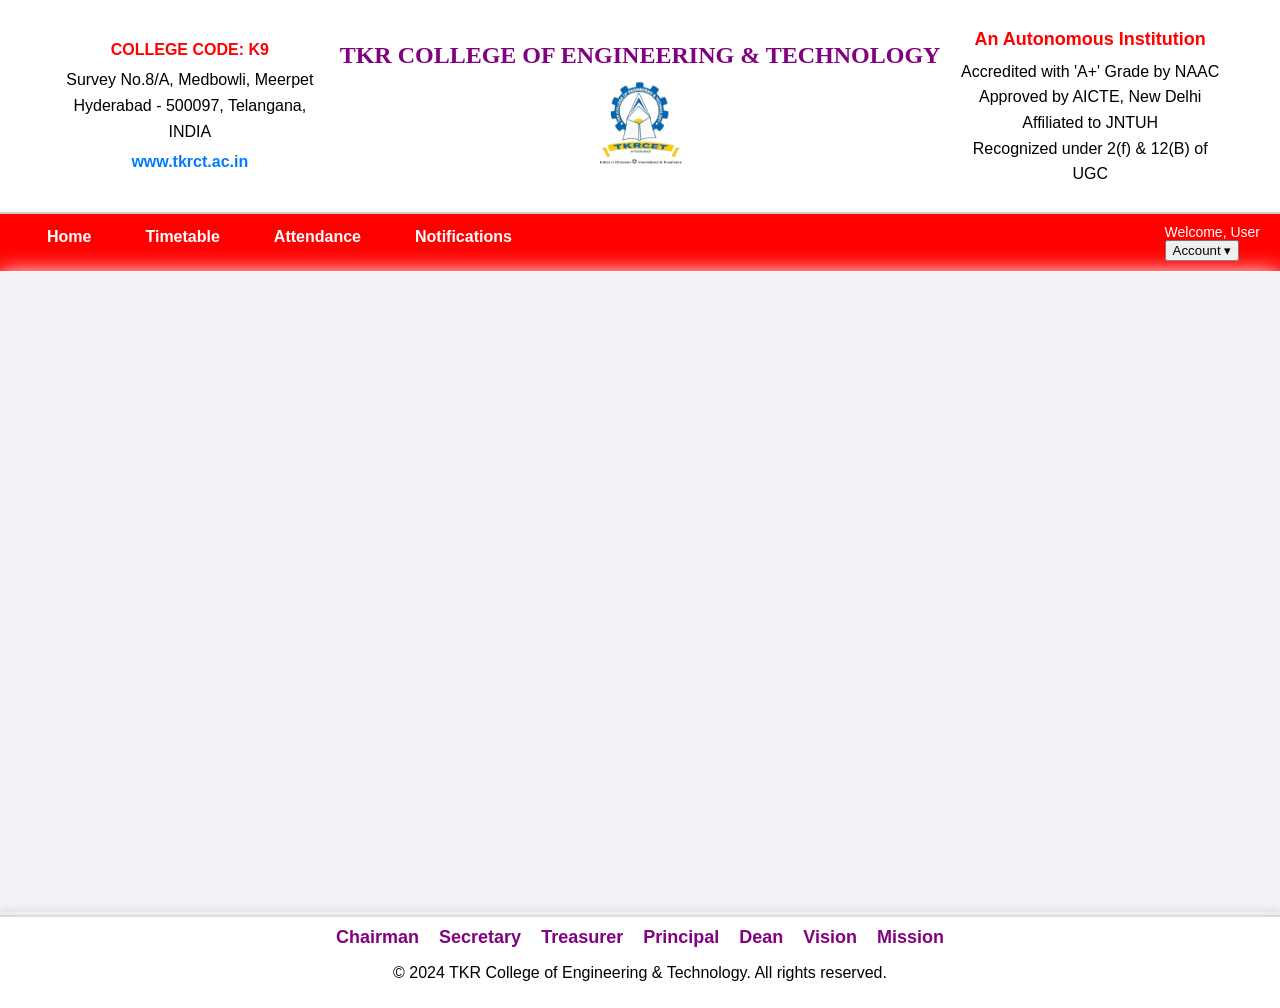
<file: index.html>
<!DOCTYPE html>
<html lang="en">
<head>
    <meta charset="UTF-8">
    <meta name="viewport" content="width=device-width, initial-scale=1.0"> 
    <title>TKR College Header</title>
    <link rel="stylesheet" href="style.css">
</head>
<body>
    <div class="maindiv">
    <!-- Header Section -->
    <div class="header">
        <div class="college-info-left">
            <p style="color: red; font-weight: bold;">COLLEGE CODE: K9</p>
            <p>Survey No.8/A, Medbowli, Meerpet<br>
            Hyderabad - 500097, Telangana, INDIA</p>
            <p><a href="http://www.tkrct.ac.in">www.tkrct.ac.in</a></p>
        </div>
        
        <div class="center-content">
            <h1 style="font-family: 'Times New Roman', Times, serif;">TKR COLLEGE OF ENGINEERING & TECHNOLOGY</h1>
            <img src="images/logo.png" alt="TKRCET Logo" class="logo"> <!-- Replace "images/logo.png" with the actual path to the logo -->
        </div>

        <div class="college-info-right">
            <p class="red-text">An Autonomous Institution</p>
            <p>Accredited with 'A+' Grade by NAAC<br>
            Approved by AICTE, New Delhi<br>
            Affiliated to JNTUH<br>
            Recognized under 2(f) & 12(B) of UGC</p>
        </div>
    </div>

    <nav>
        <div class="left-section">
            <ul class="nav-links">
                <li><a href="../one.html">Home</a></li>
                <li><a href="./timetable/timetable.html">Timetable</a></li>
                <li>
                    <div class="dropdown">
                        <a href="#" onclick="toggleAttendanceDropdown()">Attendance</a>
                        <div class="drop-container">
                            <div class="dropdown-content outer-attendance">
                                <select id="classDropdown" style="display:none;" onchange="showDepartmentDropdown()">
                                    <option value="">Class</option>
                                    <option value="class1">Year-1</option>
                                    <option value="class2">Year-2</option>
                                </select>
                                <select id="departmentSelect" onchange="location=this.value;" style="display:none;">
                                    <option value="">Department</option>
                                    <option value="./Attendance/attendance.html">CSE-A/P&S</option>
                                    <option value="ece">ECE-B/P&S</option>
                                    <option value="eee">EEE-A/P&S</option>
                                </select>
                                <select id="registerSelect" style="display:none;">
                                    <option value="">Register</option>
                                </select>
                                <select id="activityDiarySelect" onchange="location=this.value;" style="display:none;">
                                    <option value="">Activity Diary</option>
                                    <option value="./Attendance/activity.html">Activity Diary</option>
                                </select>
                            </div>
                        </div>
                    </div> 
                </li>
                <li><a href="#notifications">Notifications</a></li>
            </ul>
        </div>
        <div class="user-profile">
            <span>Welcome, User</span>
            <div class="dropdown">
                <button class="dropbtn">Account ▾</button>
                <div class="dropdown-content">
                    <a href="#settings">Settings</a>
                    <a href="./login/login.html">Logout</a>
                </div>
            </div>
        </div>
    </nav>
     
    <video src="../images/tkr.mp4" autoplay loop muted class="video" style="box-shadow: 0px 0px 20px rgb(255, 255, 255);"></video>

    <footer>
        <ul class="footer-links">
            <li><a href="#chairman">Chairman</a></li>
            <li><a href="#secretary">Secretary</a></li>
            <li><a href="#treasurer">Treasurer</a></li>
            <li><a href="#principal">Principal</a></li>
            <li><a href="#dean">Dean</a></li>
            <li><a href="#vision">Vision</a></li>
            <li><a href="#mission">Mission</a></li>
        </ul>
        <p>&copy; 2024 TKR College of Engineering & Technology. All rights reserved.</p>
    </footer>
</div>

<script>
    function toggleAttendanceDropdown() {
        document.getElementById("classDropdown").style.display = "block";
        document.getElementById("registerSelect").style.display = "block";
        document.getElementById("activityDiarySelect").style.display = "block";
    }

    function showDepartmentDropdown() {
        document.getElementById("registerSelect").style.display = "none";
        document.getElementById("activityDiarySelect").style.display = "none";
        document.getElementById("departmentSelect").style.display = "block";
    }
</script>

</body>
</html>
</file>
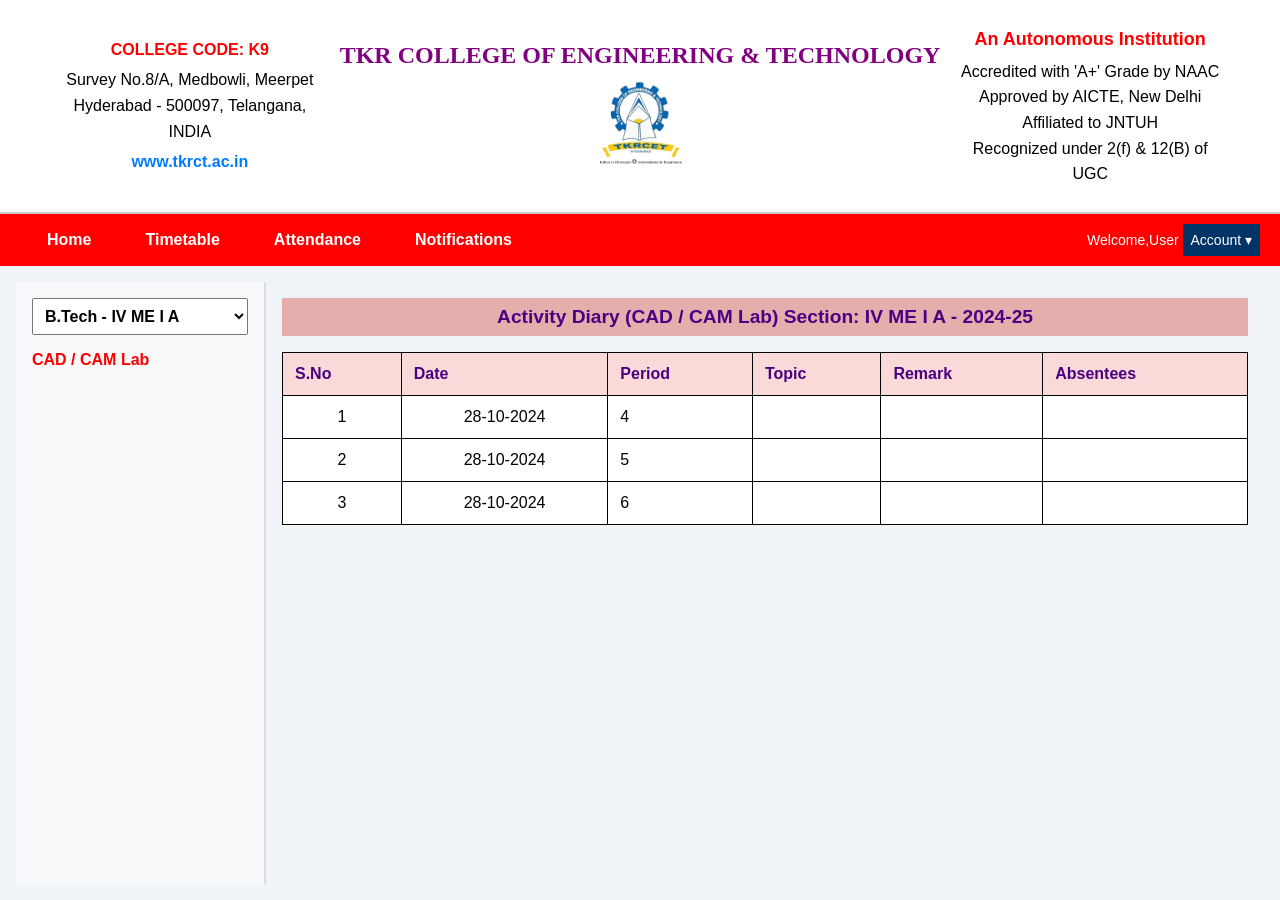
<file: Attendance/activity.html>
<!DOCTYPE html>
<html lang="en">
<head>
    <meta charset="UTF-8">
    <meta name="viewport" content="width=device-width, initial-scale=1.0">
    <title>Activity Diary</title>
    <link rel="stylesheet" href="activity.css">
</head>
<body>

<div class="header">
  <div class="college-info-left">
      <p style="color: red ; font-weight: bold;">COLLEGE CODE: K9</p>
      <p>Survey No.8/A, Medbowli, Meerpet<br>
      Hyderabad - 500097, Telangana, INDIA</p>
      <p><a href="http://www.tkrct.ac.in">www.tkrct.ac.in</a></p>
  </div>
  
  <div class="center-content">
      <h1 style="font-family: 'Times New Roman', Times, serif;">TKR COLLEGE OF ENGINEERING & TECHNOLOGY</h1>
      <img src="../../images/logo.png" alt="TKRCET Logo" class="logo"> <!-- Replace "images/logo.png" with the actual path to the logo -->
  </div>

  <div class="college-info-right">
      <p class="red-text">An Autonomous Institution</p>
      <p>Accredited with 'A+' Grade by NAAC<br>
      Approved by AICTE, New Delhi<br>
      Affiliated to JNTUH<br>
      Recognized under 2(f) & 12(B) of UGC</p>
  </div>
</div>

<nav>
  <div class="left-section">
      <ul class="nav-links">
          <li><a href="../one.html">Home</a></li>
          <li><a href="../timetable/timetable.html">Timetable</a></li>
          <li><a href="../Attendance/attendance.html">Attendance</a></li>
          <li><a href="#notifications">Notifications</a></li>
      </ul>
  </div>
      <div class="user-profile">
          <span>Welcome,User</span>
          <div class="dropdown">
              <button class="dropbtn">Account ▾</button>
              <div class="dropdown-content">
                  <a href="#settings">Settings</a>
                  <a href="../login/login.html">Logout</a>
              </div>
          </div>
      </div>
  </nav>

<div class="container">
    <!-- Sidebar -->
    <div class="sidebar">
        <select>
            <option>B.Tech - IV ME I A</option>
        </select>
        <a href="#">CAD / CAM Lab</a>
    </div>

    <!-- Main Content -->
    <div class="main-content">
        <h2>Activity Diary (CAD / CAM Lab) Section: IV ME I A - 2024-25</h2>
        <table>
            <thead>
                <tr>
                    <th>S.No</th>
                    <th>Date</th>
                    <th>Period</th>
                    <th>Topic</th>
                    <th>Remark</th>
                    <th>Absentees</th>
                </tr>
            </thead>
            <tbody>
                <!-- Example rows, you can add more based on your data -->
                <tr>
                    <td>1</td>
                    <td>28-10-2024</td>
                    <td>4</td>
                    <td></td>
                    <td></td>
                    <td></td>
                </tr>
                <tr>
                    <td>2</td>
                    <td>28-10-2024</td>
                    <td>5</td>
                    <td></td>
                    <td></td>
                    <td></td>
                </tr>
                <tr>
                    <td>3</td>
                    <td>28-10-2024</td>
                    <td>6</td>
                    <td></td>
                    <td></td>
                    <td></td>
                </tr>
                <!-- Add more rows here -->
            </tbody>
        </table>
    </div>
</div>

</body>
</html>
</file>
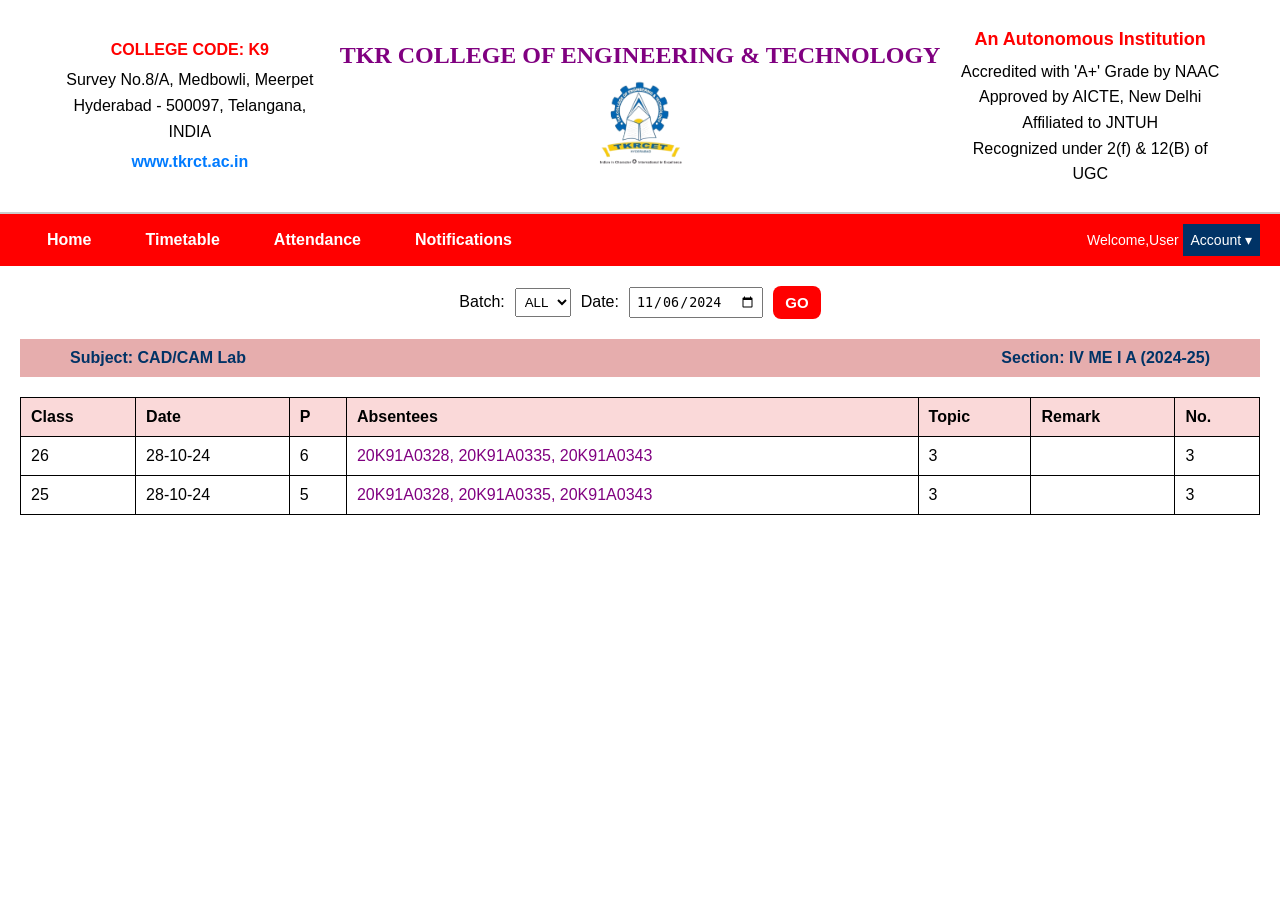
<file: Attendance/attendance.html>
<!DOCTYPE html>
<html lang="en">
<head>
<meta charset="UTF-8">
<meta name="viewport" content="width=device-width, initial-scale=1.0">
<title>Attendance</title>
<link rel="stylesheet" href="attendance.css">
</head>
<body>

<!-- <div class="navbar">
    <div class="menu">
        <a href="#">Home</a>
        <a href="#">TimeTable</a>
        <div class="dropdown">
            <a href="#">Attendance</a>
            <div class="dropdown-content">
                <a href="#">Class</a>
                <a href="#">Register</a>
                <a href="#">Activity Dairy</a>
            </div>
        </div>
    </div> -->
    <div class="header">
        <div class="college-info-left">
            <p style="color: red ; font-weight: bold;">COLLEGE CODE: K9</p>
            <p>Survey No.8/A, Medbowli, Meerpet<br>
            Hyderabad - 500097, Telangana, INDIA</p>
            <p><a href="http://www.tkrct.ac.in">www.tkrct.ac.in</a></p>
        </div>
        
        <div class="center-content">
            <h1 style="font-family: 'Times New Roman', Times, serif;">TKR COLLEGE OF ENGINEERING & TECHNOLOGY</h1>
            <img src="../images/logo.png" alt="TKRCET Logo" class="logo"> <!-- Replace "images/logo.png" with the actual path to the logo -->
        </div>
    
        <div class="college-info-right">
            <p class="red-text">An Autonomous Institution</p>
            <p>Accredited with 'A+' Grade by NAAC<br>
            Approved by AICTE, New Delhi<br>
            Affiliated to JNTUH<br>
            Recognized under 2(f) & 12(B) of UGC</p>
        </div>
    </div>
    
      <nav>
        <div class="left-section">
            <ul class="nav-links">
                <li><a href="../one.html">Home</a></li>
                <li><a href="../timetable/timetable.html">Timetable</a></li>
                <li> <div class="dropdown">
                    <a href="#">Attendance</a>
                    <div class="dropdown-content">
                        <a href="#">Class</a>
                        <a href="#">Register</a>
                        <a href="#">Activity Dairy</a>
                    </div>
                </div></li>
                <li><a href="#notifications">Notifications</a></li>
            </ul>
        </div>
            <div class="user-profile">
                <span>Welcome,User</span>
                <div class="dropdown">
                    <button class="dropbtn">Account ▾</button>
                    <div class="dropdown-content">
                        <a href="#settings">Settings</a>
                        <a href="../login/login.html">Logout</a>
                    </div>
                </div>
            </div>
        </nav>
    <!-- <div class="user">Gopi Doneti</div> -->
</div>

<div class="content">
    <div class="title-bar">
        <!-- <h2>B.Tech - IV ME I A</h2> -->
        <div class="batch-date-selectors">
            <label for="batch">Batch: </label>
            <select id="batch" class="batch-selector">
                <option>ALL</option>
            </select>
            <label for="date">Date: </label>
            <input type="date" id="date" class="date-selector" value="2024-11-06">
            <a href="../Attendance/marking.html" class="go">GO</a>
        </div>
    </div>
    <ul class="container">
   <li class="section" style="padding-left: 40px;"> Subject: CAD/CAM Lab</li>
    <li class="section" style="padding-right: 40px;">Section: IV ME I A (2024-25)</li>
    </ul>
    <table class="attendance-table">
        <tr class="table1">
            <th>Class</th>
            <th>Date</th>
            <th>P</th>
            <th>Absentees</th>
            <th>Topic</th>
            <th>Remark</th>
            <th>No.</th>
        </tr>
        <tr>
            <td>26</td>
            <td>28-10-24</td>
            <td>6</td>
            <td>20K91A0328, 20K91A0335, 20K91A0343</td>
            <td>3</td>
            <td></td>
            <td>3</td>
        </tr>
        <tr>
            <td>25</td>
            <td>28-10-24</td>
            <td>5</td>
            <td>20K91A0328, 20K91A0335, 20K91A0343</td>
            <td>3</td>
            <td></td>
            <td>3</td>
        </tr>
        <!-- Add more rows as necessary -->
    </table>
</div>

</body>
</html>
</file>
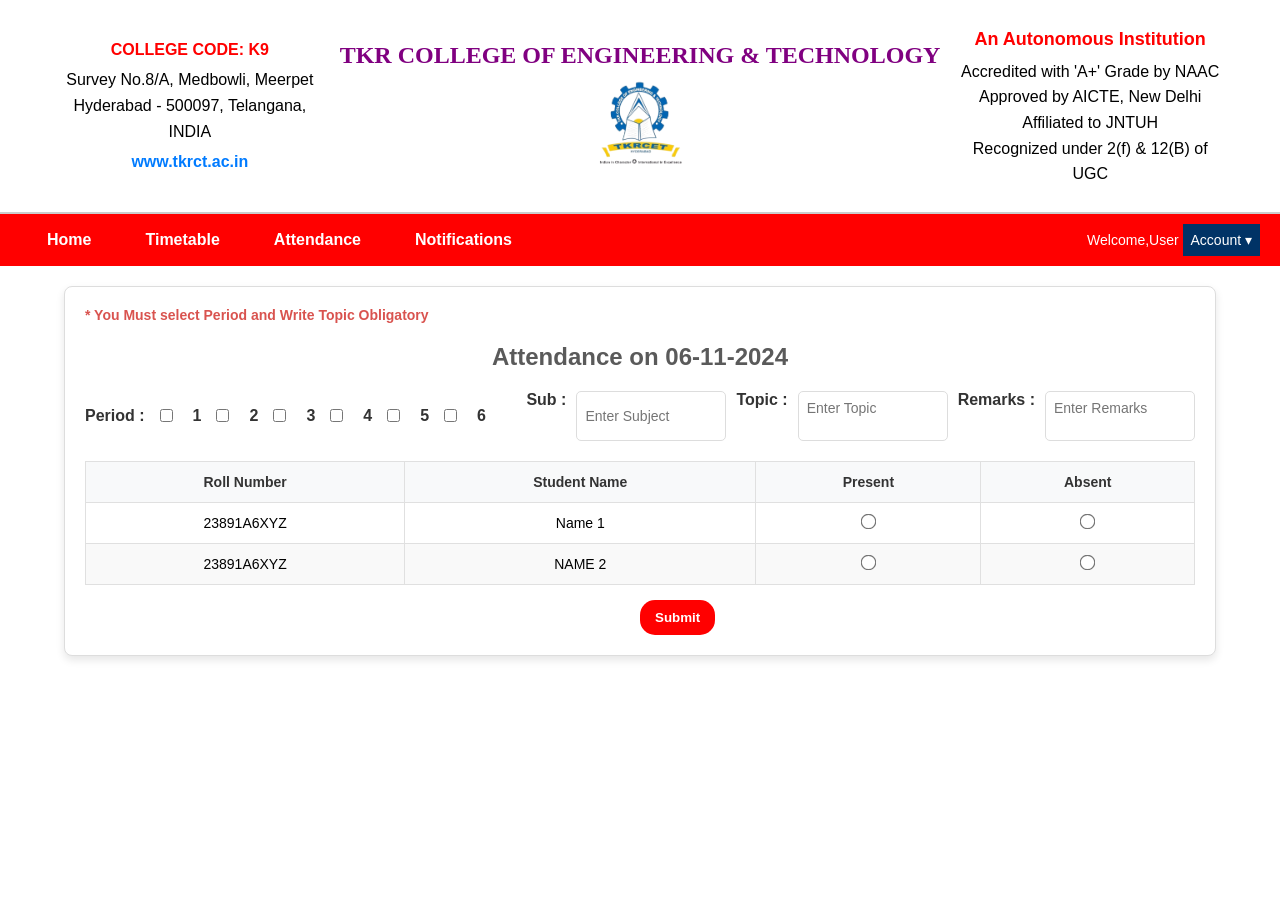
<file: Attendance/marking.html>
<!DOCTYPE html>
<html lang="en">
<head>
    <meta charset="UTF-8">
    <meta name="viewport" content="width=device-width, initial-scale=1.0">
    <title>Attendance Form</title>
    <link rel="stylesheet" href="marking.css">
    <style>
        /* Add styles to make the color change more visible */
        .present-selected {
            background-color: green;
        }
        .absent-selected {
            background-color: red;
        }
    </style>
</head>
<body><div class="header">
    <div class="college-info-left">
        <p style="color: red ; font-weight: bold;">COLLEGE CODE: K9</p>
        <p>Survey No.8/A, Medbowli, Meerpet<br>
        Hyderabad - 500097, Telangana, INDIA</p>
        <p><a href="http://www.tkrct.ac.in">www.tkrct.ac.in</a></p>
    </div>
    
    <div class="center-content">
        <h1 style="font-family: 'Times New Roman', Times, serif;">TKR COLLEGE OF ENGINEERING & TECHNOLOGY</h1>
        <img src="../images/logo.png" alt="TKRCET Logo" class="logo"> <!-- Replace "images/logo.png" with the actual path to the logo -->
    </div>

    <div class="college-info-right">
        <p class="red-text">An Autonomous Institution</p>
        <p>Accredited with 'A+' Grade by NAAC<br>
        Approved by AICTE, New Delhi<br>
        Affiliated to JNTUH<br>
        Recognized under 2(f) & 12(B) of UGC</p>
    </div>
</div>

  <nav>
    <div class="left-section">
        <ul class="nav-links">
            <li><a href="../one.html">Home</a></li>
            <li><a href="./timetable/timetable.html">Timetable</a></li>
            <li><a href="./Attendance/attendance.html">Attendance</a></li>
            <li><a href="#notifications">Notifications</a></li>
        </ul>
    </div>
        <div class="user-profile">
            <span>Welcome,User</span>
            <div class="dropdown">
                <button class="dropbtn">Account ▾</button>
                <div class="dropdown-content">
                    <a href="#settings">Settings</a>
                    <a href="../login/login.html">Logout</a>
                </div>
            </div>
        </div>
    </nav>
    <div class="attendance-container">
        <p class="mandatory-text">* You Must select Period and Write Topic Obligatory</p>
        <h2 class="attendance-title">Attendance on 06-11-2024</h2>
        
        <div class="form-section">
            <div class="period-section">
                <label>Period :</label>
                <input type="checkbox" id="period1" name="period" value="1"> <label for="period1">1</label>
                <input type="checkbox" id="period2" name="period" value="2"> <label for="period2">2</label>
                <input type="checkbox" id="period3" name="period" value="3"> <label for="period3">3</label>
                <input type="checkbox" id="period4" name="period" value="4"> <label for="period4">4</label>
                <input type="checkbox" id="period5" name="period" value="5"> <label for="period5">5</label>
                <input type="checkbox" id="period6" name="period" value="6"> <label for="period6">6</label>
            </div>
            
            <div class="subject-topic">
                <label for="subject">Sub :</label>
                <input type="text" id="subject" placeholder="Enter Subject">
                
                <label for="topic">Topic :</label>
                <textarea id="topic" placeholder="Enter Topic"></textarea>
                
                <label for="remarks">Remarks :</label>
                <textarea id="remarks" placeholder="Enter Remarks"></textarea>
            </div>
        </div>
        <table class="attendance-table">
          <thead>
              <tr>
                  <th>Roll Number</th>
                  <th>Student Name</th>
                  <th>Present</th>
                  <th>Absent</th>
              </tr>
          </thead>
          <tbody>
              <tr>
                  <td>23891A6XYZ</td>
                  <td>Name 1</td>
                  <td><input type="radio" onclick="setAttendanceColor(this, 'present')" name="attendance1" value="present"></td>
                  <td><input type="radio" onclick="setAttendanceColor(this, 'absent')" name="attendance1" value="absent"></td>
              </tr>
              <tr>
                  <td>23891A6XYZ</td>
                  <td>NAME 2</td>
                  <td><input type="radio" onclick="setAttendanceColor(this, 'present')" name="attendance2" value="present"></td>
                  <td><input type="radio" onclick="setAttendanceColor(this, 'absent')" name="attendance2" value="absent"></td>
              </tr>
          </tbody>
      </table>
      <button onclick="sub()" id="submit-button">Submit</button>
      <script>
        function setAttendanceColor(element, status) {
            // Clear any previous selection colors in the row
            const row = element.closest('tr');
            row.querySelectorAll('input[type="radio"]').forEach(radio => {
                radio.classList.remove('present-selected', 'absent-selected');
            });
            
            // Add the appropriate color based on selection
            if (status === 'present') {
                element.classList.add('present-selected');
            } else if (status === 'absent') {
                element.classList.add('absent-selected');
            }
        }
        function sub(){
        document.getElementById('submit-button').innerHTML="Submited";
        document.getElementById('submit-button').style.backgroundColor ="#FFA500";
        document.getElementById('submit-button').style.color ="#003366";
        
        }
      </script>
</body>
</html>
</file>
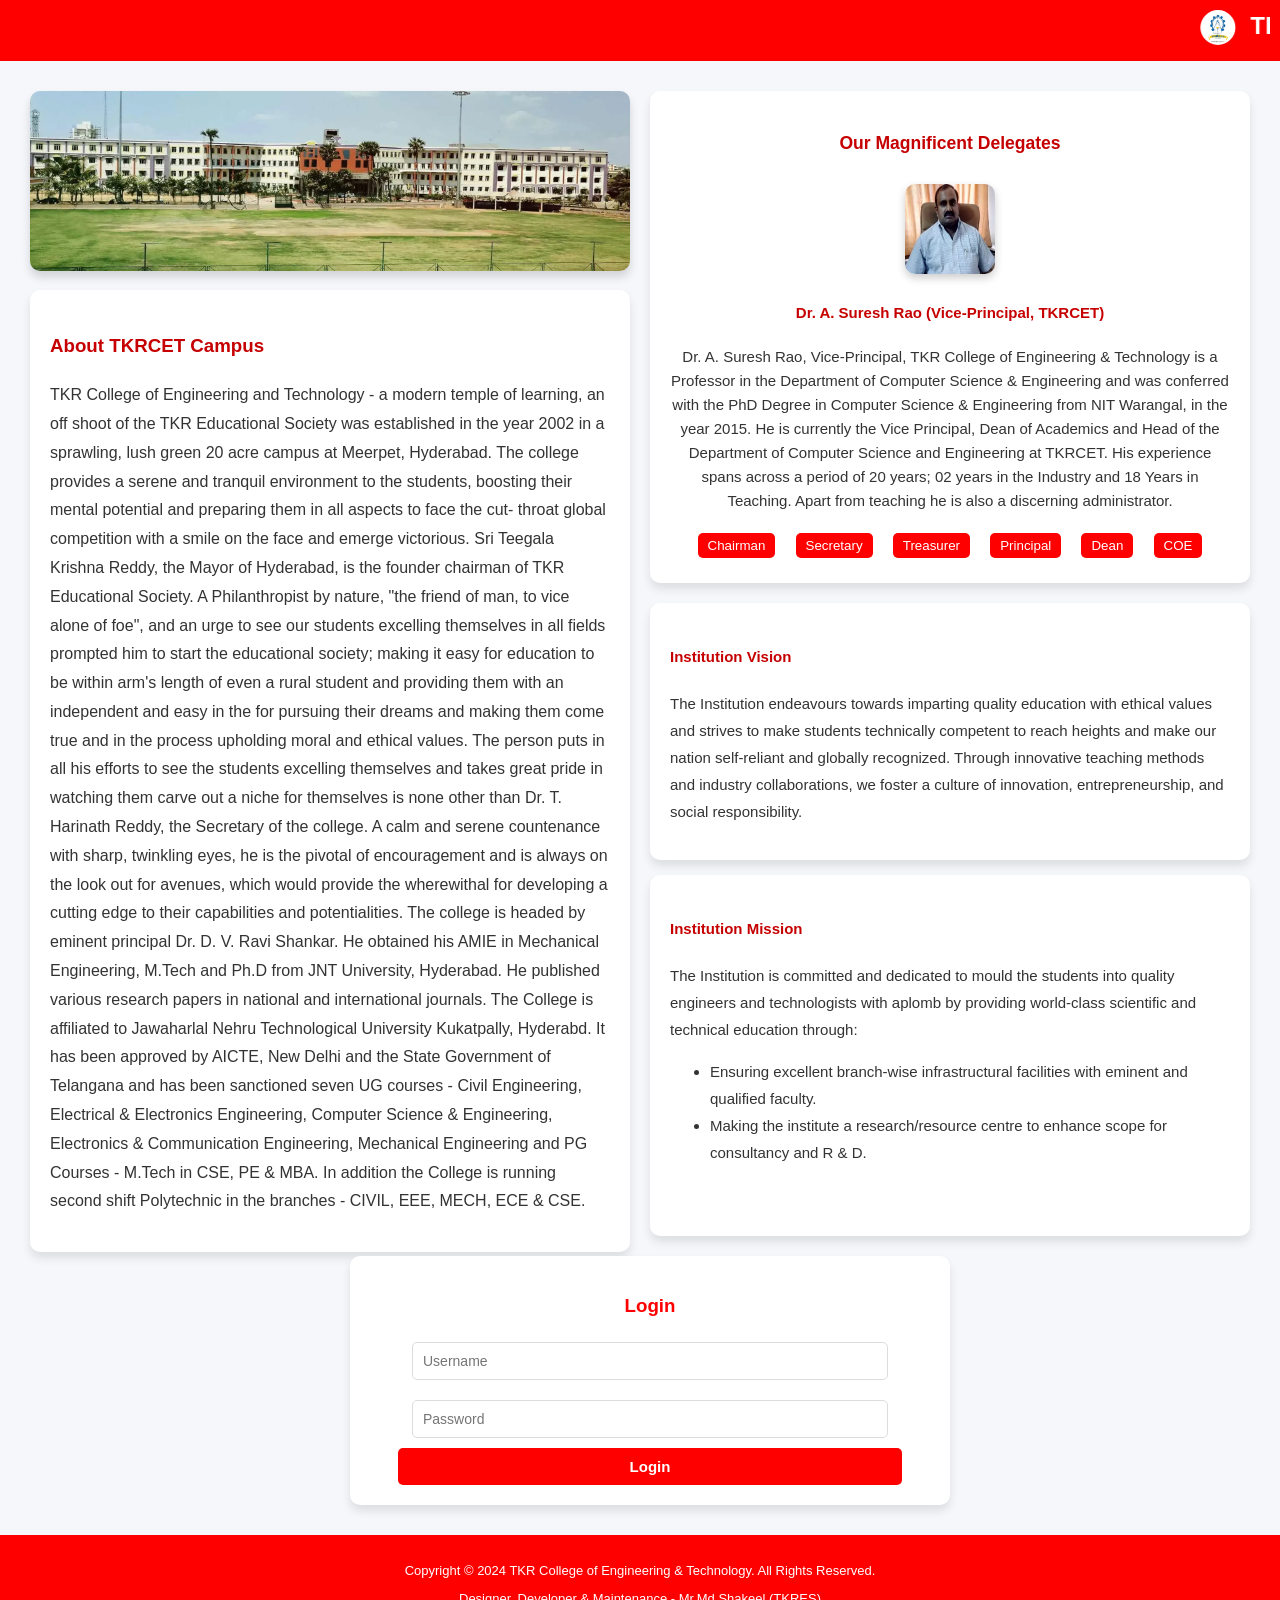
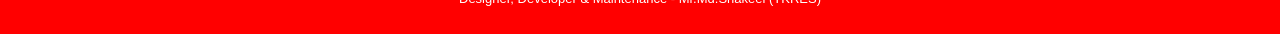
<file: login/login.html>
<!DOCTYPE html>
<html lang="en">
<head>
    <meta charset="UTF-8">
    <meta name="viewport" content="width=device-width, initial-scale=1.0">
    <title>TKRCET - Modernized Interface</title>
    <link rel="stylesheet" href="login.css">
</head>
<body>

    <div class="header">
        
        <div class="marquee-container">
            <marquee scrollamount="5"><img id="logo" src="../images/logo.png" alt="TKRCET Logo">TEEGALA KRISHNA REDDY COLLEGE OF ENGINEERING & TECHNOLOGY</marquee>
        </div>
    </div>
    <div class="main-content">
        <!-- Left Section -->
        <div class="left-section">
            <div class="campus-image">
                <img src="../images/campus.webp" alt="Campus Image">
            </div>
            <div class="about-campus">
                <h3>About TKRCET Campus</h3>
                <p>
                    TKR College of Engineering and Technology - a modern temple of learning, an off shoot of the TKR Educational Society was established in the year 2002 in a sprawling, lush green 20 acre campus at Meerpet, Hyderabad. The college provides a serene and tranquil environment to the students, boosting their mental potential and preparing them in all aspects to face the cut- throat global competition with a smile on the face and emerge victorious.

                    Sri Teegala Krishna Reddy, the Mayor of Hyderabad, is the founder chairman of TKR Educational Society. A Philanthropist by nature, "the friend of man, to vice alone of foe", and an urge to see our students excelling themselves in all fields prompted him to start the educational society; making it easy for education to be within arm's length of even a rural student and providing them with an independent and easy in the for pursuing their dreams and making them come true and in the process upholding moral and ethical values.
                    
                    The person puts in all his efforts to see the students excelling themselves and takes great pride in watching them carve out a niche for themselves is none other than Dr. T. Harinath Reddy, the Secretary of the college. A calm and serene countenance with sharp, twinkling eyes, he is the pivotal of encouragement and is always on the look out for avenues, which would provide the wherewithal for developing a cutting edge to their capabilities and potentialities.
                    
                    The college is headed by eminent principal Dr. D. V. Ravi Shankar. He obtained his AMIE in Mechanical Engineering, M.Tech and Ph.D from JNT University, Hyderabad. He published various research papers in national and international journals.
                    
                    The College is affiliated to Jawaharlal Nehru Technological University Kukatpally, Hyderabd. It has been approved by AICTE, New Delhi and the State Government of Telangana and has been sanctioned seven UG courses - Civil Engineering, Electrical & Electronics Engineering, Computer Science & Engineering, Electronics & Communication Engineering, Mechanical Engineering and PG Courses - M.Tech in CSE, PE & MBA. In addition the College is running second shift Polytechnic in the branches - CIVIL, EEE, MECH, ECE & CSE.
                </p>
            </div>
        </div>

        <!-- Right Section -->
        <div class="right-section">
            <div class="delegates" id="delegate-info">
                <h3>Our Magnificent Delegates</h3>
                <img src="../images/suresh_cse.webp" alt="Delegate Photo" id="delegate-photo">
                <h4 id="delegate-name">Dr. A. Suresh Rao <span>(Vice-Principal, TKRCET)</span></h4>
                <p id="delegate-description">
                    Dr. A. Suresh Rao, Vice-Principal, TKR College of Engineering & Technology is a Professor in the Department of Computer Science & Engineering and was conferred with the PhD Degree in Computer Science & Engineering from NIT Warangal, in the year 2015. He is currently the Vice Principal, Dean of Academics and Head of the Department of Computer Science and Engineering at TKRCET. His experience spans across a period of 20 years; 02 years in the Industry and 18 Years in Teaching. Apart from teaching he is also a discerning administrator.
                </p>
                <div class="quick-links">
                    <button onclick="loadDelegateContent('chairman')">Chairman</button>
                    <button onclick="loadDelegateContent('secretary')">Secretary</button>
                    <button onclick="loadDelegateContent('treasurer')">Treasurer</button>
                    <button onclick="loadDelegateContent('principal')">Principal</button>
                    <button onclick="loadDelegateContent('dean')">Dean</button>
                    <button onclick="loadDelegateContent('coe')">COE</button>
                </div>
            </div>

            

            <div class="vision-mission">
                <div class="vision">
                    <h4>Institution Vision</h4>
                    <p>The Institution endeavours towards imparting quality education with ethical values and strives to make students technically competent to reach heights and make our nation self-reliant and globally recognized.

                        Through innovative teaching methods and industry collaborations, we foster a culture of innovation, entrepreneurship, and social responsibility.
                    </p>
                </div>
                <div class="mission">
                    <h4>Institution Mission</h4>
                    <p>The Institution is committed and dedicated to mould the students into quality engineers and technologists with aplomb by providing world-class scientific and technical education through:
                        <ul>
                            <li>Ensuring excellent branch-wise infrastructural facilities with eminent and qualified faculty.</li>
                            <li>Making the institute a research/resource centre to enhance scope for consultancy and R & D.</li>
                        </ul>
                    </p>
                </div>
            </div>

            <div class="login">
                <h3>Login</h3>
                <input type="text" placeholder="Username">
                <input type="password" placeholder="Password">
                <button>Login</button>
            </div>
        </div>
    </div>

    <div class="footer">
        <p>Copyright © 2024 TKR College of Engineering & Technology. All Rights Reserved.</p>
        <p>Designer, Developer & Maintenance - Mr.Md.Shakeel (TKRES)</p>
    </div>

    <!-- JavaScript for dynamic content switching -->
    <script>
        function loadDelegateContent(role) {
            const delegateInfo = {
                chairman: {
                    name: "Sri Teegala Krishna Reddy",
                    photo: "../images/tkrcet-chairman.webp",
                    description: "The newsletter which is being rolled out today marks the launch of an effervescent activity that would enable the management to bring out to the eyes of the competitive world, the academic achievements of our prestigious institution. Teegala Krishna Reddy Engineering College has grown in leaps and bounds, hurtling across barriers along the way. This has been made possible with the collaborative effort of the Management, the Staff and the Students. I congratulate everyone for their commitment.Together, let's continue to strive for excellence and shape a brighter future."
                },
                secretary: {
                    name: "Dr. T. Harinath Reddy",
                    photo: "../images/tkrcet-secretary.webp",
                    description: "Engineers play the most vital and important role in nation building.In modern times, nations which have rich engineering and experienced management domains are flourishing economically and are providing better lives to their people.The essence of Engineering and Management education which has spread in India is a very positive sign not only to cater domestic needs but provide manpower to the entire world and become biggest technically trained community. TEEGALA KRISHNA REDDY EDUCATIONAL SOCIETY is a venture contributing to this Endeavour."
                },
                treasurer: {
                    name: "Sri. T. Amaranath Reddy",
                    photo: "../images/tkres-treasurer1.webp",
                    description: "The motive of TKRES is to develop a global perspective to cope - up with the fast changing technology scenario. In addition to this, values with discipline are the hallmark of our college, besides, ensuring quality of the students; here the emphasis is not only on academic excellence but the development of the overall total personality of a student.We take special care to ensure that new ideas are not merely discussed here but executed.We are confident that in due course, promises will become 'Achievements' in their respective fields. I am delighted that TKRES has published the College Souvenir-2011."
                },
                principal: {
                    name: "Dr. D. V. Ravi Shankar",
                    photo: "../images/tkr-principal.webp",
                    description: "Dr. D. V. Ravi Shankar, Principal, TKR College of Engineering & Technology had obtained his AMIE from Institution of Engineers in the year 1987. He completed his M.Tech in Materials Engineering from Regional Engineering College (REC) presently NIT, Suratkal in the year 1994. He presented his M.Tech thesis paper at ISRO, Bangalore. He obtained is Ph.D in the branch of Mechanical Engineering in the year 2010 from JNT University, Hyderabad under the guidance of Dr.P. Rami Reddy, former Registrar, JNTUH. He has totally 23 years of experience which."
                },
                dean: {
                    name: "Dr. A. Suresh Rao",
                    photo: "../images/suresh_cse.webp",
                    description: "Dr. A. Suresh Rao, Vice-Principal, TKR College of Engineering & Technology is a Professor in the Department of Computer Science & Engineering and was conferred with the PhD Degree in Computer Science & Engineering from NIT Warangal, in the year 2015. He is currently the Vice Principal, Dean of Academics and Head of the Department of Computer Science and Engineering at TKRCET. His experience spans across a period of 20 years; 02 years in the Industry and 18 Years in Teaching. Apart from teaching he is also a discerning administrator."
                },
                coe: {
                    name: "Dr. D.Nageshwar Rao C",
                    photo: "../images/coe.webp",
                    description: "He is a distinguished academician with 20 Years of teaching experience. He pursued Masters from JNTU Hyderabad and Ph.D in VLSI from GITAM University, Vishakhapatnam. He published several research papers in National and International journals.Presently he is guiding two research scholars. He attended as well as organized several workshops and seminars. He is also been invited as guest lecture and resource person for various reputed institutions. He has been awarded Certificate of Merit in NIET for two consecutive years of 2007 and 2008."
                }
            };

            // Update content based on selected role
            document.getElementById("delegate-name").innerHTML = delegateInfo[role].name;
            document.getElementById("delegate-photo").src = delegateInfo[role].photo;
            document.getElementById("delegate-description").innerHTML = delegateInfo[role].description;
        }
    </script>

</body>
</html>
</file>
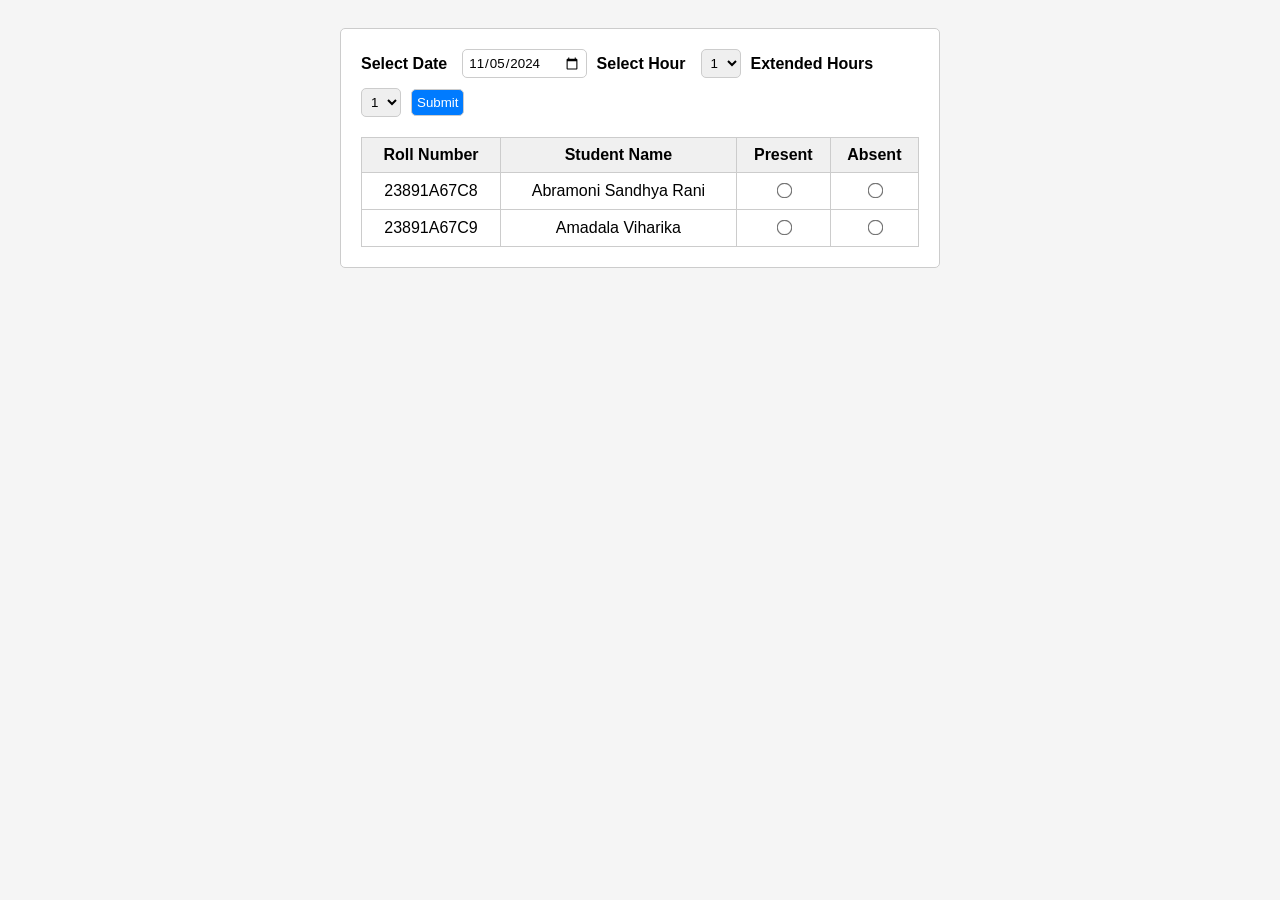
<file: timetable/test/text.html>
<!DOCTYPE html>
<html lang="en">
<head>
    <meta charset="UTF-8">
    <meta name="viewport" content="width=device-width, initial-scale=1.0">
    <title>Attendance Table</title>
    <link rel="stylesheet" href="text.css">
</head>
<body>
    <div class="attendance-container">
        <div class="form-controls">
            <label for="date">Select Date</label>
            <input type="date" id="date" name="date" value="2024-11-05">
            
            <label for="hour">Select Hour</label>
            <select id="hour" name="hour">
                <option value="1">1</option>
                <option value="2">2</option>
                <option value="3">3</option>
                <option value="4">4</option>
                <option value="5">5</option>
                <option value="6">6</option>
            </select>
            
            <label for="extended-hours">Extended Hours</label>
            <select id="extended-hours" name="extended-hours">
                <option value="1">1</option>
                <option value="2">2</option>
                <option value="3">3</option>
            </select>

            <button type="submit">Submit</button>
        </div>

        <table class="attendance-table">
            <thead>
                <tr>
                    <th>Roll Number</th>
                    <th>Student Name</th>
                    <th>Present</th>
                    <th>Absent</th>
                </tr>
            </thead>
            <tbody>
                <!-- Repeat this row for each student -->
                <tr>
                    <td>23891A67C8</td>
                    <td>Abramoni Sandhya Rani</td>
                    <td><input type="radio" name="attendance1" value="present"></td>
                    <td><input type="radio" name="attendance1" value="absent"></td>
                </tr>
                <tr>
                    <td>23891A67C9</td>
                    <td>Amadala Viharika</td>
                    <td><input type="radio" name="attendance2" value="present"></td>
                    <td><input type="radio" name="attendance2" value="absent"></td>
                </tr>
                <!-- Add more rows as needed -->
            </tbody>
        </table>
    </div>
</body>
</html>
</file>
<file: style.css>
/* General Styling */
body {
  margin: 0;
  background-color: #f0f2f5;
  font-family: Arial, Helvetica, sans-serif;
}

/* Header Styling */
.header {
  display: flex;
  align-items: center;
  justify-content: space-between;
  background-color: #ffffff;
  padding: 20px 40px;
  border-bottom: 2px solid #ccc;
  box-shadow: 0px 4px 8px rgba(0, 0, 0, 0.1);
}

.college-info-left, .college-info-right {
  text-align: center;
  flex: 1;
  padding: 0 15px;
}

.center-content {
  text-align: center;
}

.center-content h1 {
  font-size: 24px;
  color: purple;
  margin: 0;
  font-weight: bold;
}

.logo {
  width: 120px;
  height: auto;
  margin-top: 5px;
}

.college-info-left p, .college-info-right p {
  font-size: 16px;
  margin: 5px 0;
  line-height: 1.6;
}

.college-info-left p a {
  text-decoration: none;
  color: #007bff;
  font-weight: bold;
}

.college-info-right p.red-text {
  color: red;
  font-size: 18px;
  font-weight: bold;
}

/* Video Styling */
.video {
  width: 100%;
  height: auto;
  position: relative;
  top: 01px;

}

/* Navigation Styling */
nav {
  display: flex;
  align-items: center;
  justify-content: space-between;
  padding: 10px 20px;
  background-color: red;
}

/* Left section for navigation links */
.left-section {
  display: flex;
}

.nav-links {
  display: flex;
  list-style: none;
  margin: 0;
  padding: 0;
}

.nav-links li {
  margin: 0 15px;
}

.nav-links a {
  color: white;
  text-decoration: none;
  font-weight: bold;
  padding: 8px 12px;
  transition: background 0.3s, color 0.3s;
}

.nav-links a:hover {
  background-color: #FFA500;
  color: #003366;
  border-radius: 4px;
}

/* Right section for user profile */
.user-profile {
  color: white;
  font-size: 14px;
}

/* Dropdown Styling */
.dropdown-content {
  position: absolute;
  background-color: transparent;
  min-width: 100px;
  box-shadow: none;
  border-radius: 8px;
  padding: 10px;
  z-index: 10;
  display: none;
}

.dropdown:hover .dropdown-content {
  display: block;
}

.outer-attendance {
  display: none;
}

.dropdown:hover .outer-attendance {
  display: block;
}

/* Styling for Attendance Dropdown */
.outer-attendance select {
  appearance: none;
  width: 100%;
  padding: 10px;
  margin-top: 8px;
  font-size: 16px;
  font-family: Arial, sans-serif;
  color: #003366;
  background-color: #f0f2f5;
  border: 1px solid #ccc;
  border-radius: 5px;
  cursor: pointer;
  transition: background-color 0.3s ease, color 0.3s ease;
}

/* Hover effect for the dropdown options */
.outer-attendance select:hover {
  background-color: #5a5c5f;
  color: #fff;
}

/* Footer Styling */
footer {
  background-color: #ffffff;
  padding: 10px 0;
  text-align: center;
  border-top: 2px solid #ccc;
  box-shadow: 0px -4px 8px rgba(0, 0, 0, 0.1);
}

.footer-links {
  list-style: none;
  display: flex;
  justify-content: center;
  gap: 20px;
  padding: 0;
  margin: 0;
}

.footer-links li {
  font-size: 18px;
  text-decoration: none;
}

.footer-links li:hover {
  background-color: #f0e9e9;
  border-radius: 5px;
  padding: 4px 5px;
  transition: padding color 0.6s;
}

.footer-links a {
  color: purple;
  text-decoration: none;
  font-weight: bold;
  transition: color 0.6s;
}

.footer-links a:hover {
  color: #003366;
  text-decoration: none;
}

.outer-attendance {
  display: none;
  
}

.a-check:checked ~ .outer-attendance {
  display: block;
}

.a-check {
  display: none;
  position: relative;
  left: 500px;
}

/* Specific Dropdown Select Styling */
.outer-attendance select {
  appearance: none;
  padding: 8px 10px;
  font-size: 16px;
  font-weight: 100;
  color: #fff;
  background-color: #4c4e50;
  border-radius: 5px;
  border: none;
  cursor: pointer;
  font-family: Arial, sans-serif;
  outline: none;
  transition: background-color 0.5s, border-color 0.5s;
  width: 150px;
  text-align: center;
  height: auto;
}

.outer-attendance select:hover {
  background-color: #FFA500;
  color: #003366;
}

.outer-attendance option {
  color: #333;
  background-color: #fff;
  font-size: 16px;
  padding: 10px;
  font-weight: normal;
}

.outer-attendance option[selected] {
  color: #4f5051;
  font-weight: bold;
}

.drop-container {
  position: relative;
  top: 10px;
  right: 15px;
  padding: 5px 0;
}
</file>
<file: Attendance/activity.css>
/* General Reset */
* {
  margin: 0;
  padding: 0;
  box-sizing: border-box;
  font-family: Arial, sans-serif;
}

body {
  display: flex;
  flex-direction: column;
  min-height: 100vh;
  background-color: #F0F4F8;
}

/* Header Style */
header {
  background-color: #00008B;
  color: #ffffff;
  padding: 1rem;
  display: flex;
  justify-content: space-between;
  align-items: center;
}

header nav a {
  color: #ffffff;
  text-decoration: none;
  margin: 0 1rem;
}

/* Main Content */
.container {
  display: flex;
  flex: 1;
  padding: 1rem;
}

/* Sidebar */
.sidebar {
  width: 250px;
  background-color: #F7F9FA;
  padding: 1rem;
  border-right: 2px solid #ddd;
}

.sidebar select {
  width: 100%;
  padding: 0.5rem;
  font-size: 1rem;
  margin-bottom: 1rem;
}

.sidebar a {
  color: red;
  font-weight: bold;
  text-decoration: none;
}

/* Main Table Section */
.main-content {
  flex: 1;
  padding: 1rem;
}

.main-content h2 {
  background-color:  #e6adad;
  color: #4B0082;
  text-align: center;
  padding: 0.5rem;
  font-size: 1.2rem;
  margin-bottom: 1rem;
  font-weight: bold;
}

/* Table Style */
table {
  width: 100%;
  border-collapse: collapse;
  margin-top: 1rem;
  background-color: #ffffff;
  border: solid 1px black;
}

th, td {
  padding: 0.75rem;
  text-align: left;
  border: 1px solid black;
}

th {
  background-color: #fad9d9;
  color: #4B0082;
}

td:nth-child(1),
td:nth-child(2) {
  text-align: center;
}

/* Highlighted elements */
th, .sidebar select, .sidebar a {
  font-weight: bold;
}
/* Navigation Styling */
nav {
  display: flex;
  align-items: center;
  justify-content: space-between;
  padding: 10px 20px;
  background-color:red;
}
/* Left section for navigation links */
.left-section {
  display: flex;
}

.nav-links {
  display: flex;
  list-style: none;
  margin: 0;
  padding: 0;
}

.nav-links li {
  margin: 0 15px;
}

.nav-links a {
  color: white;
  text-decoration: none;
  font-weight: bold;
  padding: 8px 12px;
  transition: background 0.3s, color 0.3s;
}

.nav-links a:hover {
  background-color: #FFA500;
  color: #003366;
  border-radius: 4px;
}

/* Right section for user profile */
.user-profile {
  color: white;
  font-size: 14px;
}

.dropdown {
  position: relative;
  display: inline-block;
}

.dropbtn {
  background-color: #003366;
  color: white;
  border: none;
  cursor: pointer;
  font-size: 14px;
  padding: 8px;
}

.dropdown-content {
  display: none;
  position: absolute;
  background-color: #f1f1f1;
  min-width: 160px;
  box-shadow: 0px 8px 16px 0px rgba(0,0,0,0.2);
  z-index: 1;
  border-radius: 4px;
}

.dropdown-content a {
  color: #003366;
  padding: 12px 16px;
  text-decoration: none;
  display: block;
  font-weight: bold;
}

.dropdown-content a:hover {
  background-color: #ddd;
}

.dropdown:hover .dropdown-content {
  display: block;
}

.header {
  display: flex;
  align-items: center;
  justify-content: space-between;
  background-color: #ffffff;
  padding: 20px 40px;
  border-bottom: 2px solid #ccc;
  box-shadow: 0px 4px 8px rgba(0, 0, 0, 0.1);
}

.college-info-left, .college-info-right {
  text-align: center;
  flex: 1;
  padding: 0 15px;
}

.center-content {
  text-align: center;
}

.center-content h1 {
  font-size: 24px;
  color: purple;
  margin: 0;
  font-weight: bold;
}

.logo {
  width: 120px;
  height: auto;
  margin-top: 5px;
}

.college-info-left p, .college-info-right p {
  font-size: 16px;
  margin: 5px 0;
  line-height: 1.6;
}

.college-info-left p a {
  text-decoration: none;
  color: #007bff;
  font-weight: bold;
}

.college-info-right p.red-text {
  color: red;
  font-size: 18px;
  font-weight: bold;
}
</file>
<file: Attendance/attendance.css>
body {
  font-family: Arial, sans-serif;
  margin: 0;
  padding: 0;
}
.navbar {
  background-color: #003366;
  color: white;
  padding: 15px;
  display: flex;
  justify-content: space-between;
  align-items: center;
}
.navbar .menu {
  display: flex;
  gap: 20px;
}
.navbar .menu a {
  color: white;
  text-decoration: none;
  font-weight: bold;
}
.navbar .menu .dropdown {
  position: relative;
  display: inline-block;
}
.dropdown-content {
  display: none;
  position: absolute;
  background-color: #333333;
  min-width: 150px;
  box-shadow: 0px 8px 16px 0px rgba(0,0,0,0.2);
  z-index: 1;
}
.dropdown-content a {
  color: white;
  padding: 12px 16px;
  text-decoration: none;
  display: block;
}
.dropdown:hover .dropdown-content {
  display: block;
}
.dropdown-content a:hover {
  background-color: #555555;
}
.content {
  padding: 20px;
}
.title-bar {
  display: flex;
  justify-content: space-between;
  align-items: center;
  justify-content: center;
  margin-bottom: 20px;
}
.title-bar h2 {
  color: #003366;
}
.batch-date-selectors {
  display: flex;
  align-items: center;
}
.batch-selector,
.date-selector {
  margin: 0 10px;
  padding: 5px;
}
/* .go-button {
  background-color:red;
  color: white;
  padding: 8px 12px;
  border: none;
  cursor: pointer;
  font-weight: bold;
} */
/* .go-button:hover {
  background-color: #FFA500;
  color:#003366;
} */
 .go{
  background-color:red;
  color: white;
  padding: 8px 12px;
  border: none;
  cursor: pointer;
  font-weight: bold;
  text-decoration: none;
   color: white;
   border-radius: 8px;
   font-size: 15px;
 }
.go:hover{
  background-color: #FFA500;
  color:#003366;
  /* 
*/} 
.sub
ject {
  color: #0073e6;
  font-weight: bold;
}
.section {
  color: #003366;
  font-weight: bold;
}
.attendance-table {
  width: 100%;
  border-collapse: collapse;
  margin-top: 20px;
}
.attendance-table th,
.attendance-table td {
  padding: 10px;
  text-align: left;
  border: 1px solid black;
}
.attendance-table th {
  background-color: #fad9d9;
}
.attendance-table td:nth-child(4) {
  color:purple;
}
/* Navigation Styling */
nav {
  display: flex;
  align-items: center;
  justify-content: space-between;
  padding: 10px 20px;
  background-color:red;
}
/* Left section for navigation links */
.left-section {
  display: flex;
}

.nav-links {
  display: flex;
  list-style: none;
  margin: 0;
  padding: 0;
}

.nav-links li {
  margin: 0 15px;
}

.nav-links a {
  color: white;
  text-decoration: none;
  font-weight: bold;
  padding: 8px 12px;
  transition: background 0.3s, color 0.3s;
}

.nav-links a:hover {
  background-color: #FFA500;
  color: #003366;
  border-radius: 4px;
}

/* Right section for user profile */
.user-profile {
  color: white;
  font-size: 14px;
}

.dropdown {
  position: relative;
  display: inline-block;
}

.dropbtn {
  background-color: #003366;
  color: white;
  border: none;
  cursor: pointer;
  font-size: 14px;
  padding: 8px;
}

.dropdown-content {
  display: none;
  position: absolute;
  background-color: #f1f1f1;
  min-width: 160px;
  box-shadow: 0px 8px 16px 0px rgba(0,0,0,0.2);
  z-index: 1;
  border-radius: 4px;
}

.dropdown-content a {
  color: #003366;
  padding: 12px 16px;
  text-decoration: none;
  display: block;
  font-weight: bold;
}

.dropdown-content a:hover {
  background-color: #ddd;
}

.dropdown:hover .dropdown-content {
  display: block;
}

.header {
  display: flex;
  align-items: center;
  justify-content: space-between;
  background-color: #ffffff;
  padding: 20px 40px;
  border-bottom: 2px solid #ccc;
  box-shadow: 0px 4px 8px rgba(0, 0, 0, 0.1);
}

.college-info-left, .college-info-right {
  text-align: center;
  flex: 1;
  padding: 0 15px;
}

.center-content {
  text-align: center;
}
.table1{
  background-color: #fad9d9;
}

.center-content h1 {
  font-size: 24px;
  color: purple;
  margin: 0;
  font-weight: bold;
}

.logo {
  width: 120px;
  height: auto;
  margin-top: 5px;
}

.college-info-left p, .college-info-right p {
  font-size: 16px;
  margin: 5px 0;
  line-height: 1.6;
}

.college-info-left p a {
  text-decoration: none;
  color: #007bff;
  font-weight: bold;
}

.college-info-right p.red-text {
  color: red;
  font-size: 18px;
  font-weight: bold;
}
.container{
  display:flex;
  flex-direction: row;
  justify-content: space-between;
  list-style: none;
  background-color: #e6adad;
  padding: 10px;
}
</file>
<file: Attendance/marking.css>
* {
  box-sizing: border-box;
  margin: 0;
  padding: 0;
  font-family: Arial, sans-serif;
}

.attendance-container {
  width: 90%;
  margin: 20px auto;
  max-width: 1200px;
  border: 1px solid #ddd;
  padding: 20px;
  background-color: #ffffff;
  box-shadow: 0 4px 8px rgba(0, 0, 0, 0.1);
  border-radius: 8px;
}

.mandatory-text {
  color: #d9534f;
  font-weight: bold;
  margin-bottom: 10px;
  font-size: 14px;
}

.attendance-title {
  text-align: center;
  color: #5a5a5a;
  font-size: 24px;
  font-weight: 600;
  margin: 20px 0;
}

.form-section {
  display: flex;
  justify-content: space-between;
  flex-wrap: wrap;
  margin-bottom: 20px;
}

.period-section {
  display: flex;
  align-items: center;
  gap: 15px;
}

.period-section label {
  font-weight: 600;
  color: #333;
}

.period-section input[type="checkbox"] {
  margin-right: 5px;
}

.subject-topic {
  display: flex;
  gap: 10px;
  flex-wrap: wrap;
}

.subject-topic label {
  font-weight: 600;
  color: #333;
}

.subject-topic input[type="text"],
.subject-topic textarea {
  width: 150px;
  padding: 8px;
  border: 1px solid #ddd;
  border-radius: 5px;
  font-size: 14px;
  color: #555;
}

.subject-topic textarea {
  resize: none;
  height: 50px;
}

.attendance-table {
  width: 100%;
  border-collapse: collapse;
  margin-top: 10px;
  font-size: 14px;
}

.attendance-table thead {
  background-color: #f8f9fa;
  color: #333;
}

.attendance-table th,
.attendance-table td {
  padding: 12px;
  text-align: center;
  border: 1px solid #e0e0e0;
  /* background-color:  #fad9d9; */
}

.attendance-table th {
  font-weight: 700;

}

.attendance-table tbody tr:nth-child(even) {
  background-color: #f9f9f9;
}

.attendance-table input[type="radio"] {
  transform: scale(1.2);
}

.attendance-table input[type="radio"]:hover {
  cursor: pointer;
  
}

.attendance-table td input[type="radio"] {
  margin: 0;
} 

/* Styles for custom radio buttons */


@media (max-width: 768px) {
  .form-section {
      flex-direction: column;
      gap: 15px;
  }
  
  .subject-topic input[type="text"],
  .subject-topic textarea {
      width: 100%;
  }
  
  .attendance-container {
      padding: 15px;
  }
}
/* Navigation Styling */
nav {
  display: flex;
  align-items: center;
  justify-content: space-between;
  padding: 10px 20px;
  background-color:red;
}
/* Left section for navigation links */
.left-section {
  display: flex;
}

.nav-links {
  display: flex;
  list-style: none;
  margin: 0;
  padding: 0;
}

.nav-links li {
  margin: 0 15px;
}

.nav-links a {
  color: white;
  text-decoration: none;
  font-weight: bold;
  padding: 8px 12px;
  transition: background 0.3s, color 0.3s;
}

.nav-links a:hover {
  background-color: #FFA500;
  color: #003366;
  border-radius: 4px;
}

/* Right section for user profile */
.user-profile {
  color: white;
  font-size: 14px;
}

.dropdown {
  position: relative;
  display: inline-block;
}

.dropbtn {
  background-color: #003366;
  color: white;
  border: none;
  cursor: pointer;
  font-size: 14px;
  padding: 8px;
}

.dropdown-content {
  display: none;
  position: absolute;
  background-color: #f1f1f1;
  min-width: 160px;
  box-shadow: 0px 8px 16px 0px rgba(0,0,0,0.2);
  z-index: 1;
  border-radius: 4px;
}

.dropdown-content a {
  color: #003366;
  padding: 12px 16px;
  text-decoration: none;
  display: block;
  font-weight: bold;
}

.dropdown-content a:hover {
  background-color: #ddd;
}

.dropdown:hover .dropdown-content {
  display: block;
}

.header {
  display: flex;
  align-items: center;
  justify-content: space-between;
  background-color: #ffffff;
  padding: 20px 40px;
  border-bottom: 2px solid #ccc;
  box-shadow: 0px 4px 8px rgba(0, 0, 0, 0.1);
}

.college-info-left, .college-info-right {
  text-align: center;
  flex: 1;
  padding: 0 15px;
}

.center-content {
  text-align: center;
}

.center-content h1 {
  font-size: 24px;
  color: purple;
  margin: 0;
  font-weight: bold;
}

.logo {
  width: 120px;
  height: auto;
  margin-top: 5px;
}

.college-info-left p, .college-info-right p {
  font-size: 16px;
  margin: 5px 0;
  line-height: 1.6;
}

.college-info-left p a {
  text-decoration: none;
  color: #007bff;
  font-weight: bold;
}

.college-info-right p.red-text {
  color: red;
  font-size: 18px;
  font-weight: bold;
}
#submit-button{
  padding:10px 15px;
  background-color: red;
  color: white;
  border-radius: 15px;
  border-style: none;
  /* text-align: center; */
  margin-top: 15px;
  position: relative;
  left: 50%;
  font-weight: bold;
}
/* #submit-button:hover{
  background-color: #FFA500;
  color:#003366;
  box-shadow: 10px 2px 0.5 rgb(28, 27, 27);
  /* font-size: 30px; */
/* }  */
</file>
<file: login/login.css>
/* General Styles */
* {
  box-sizing: border-box;
}

body {
  font-family: 'Arial', sans-serif;
  margin: 0;
  padding: 0;
  background-color: #f5f7fa;
  color: #333;
}

h3, h4 {
  color: #c60000;
}

a {
  color: #c60000;
  text-decoration: none;
  font-weight: bold;
}

a:hover {
  text-decoration: underline;
}

/* Header */
.header {
  background-color: red;
  color: white;
  padding: 10px;
  /* display: flex; */
   /* align-items: cente ; */
  /* justify-content: flex-end; */
  font-size: 24px;
  font-weight: bold;
  padding-left: 25px;
  gap: 15px;
}

.header img {
  vertical-align: middle;
  width: 40px;
  height: 40px;
  margin-right: 15px;
}

#logo {
  border-radius: 50%;
  border: solid 2px white;
  background-color: white;
  width: 35px;
  height: 35px;
}

#title {
  position: relative;
  top: 18px;
}

/* Main Content */
.main-content {
  display: flex;
  flex-wrap: wrap;
  padding: 30px;
  gap: 20px;
  justify-content: center;
}

/* Left Section */
.left-section {
  flex: 1;
  max-width: 650px;
}

.campus-image img {
  width: 100%;
  border-radius: 10px;
  box-shadow: 0 6px 10px rgba(0, 0, 0, 0.15);
}

.about-campus {
  background-color: #ffffff;
  padding: 20px;
  border-radius: 10px;
  margin-top: 15px;
  font-size: 16px;
  line-height: 1.8;
  box-shadow: 0 6px 10px rgba(0, 0, 0, 0.1);
}

/* Right Section */
.right-section {
  flex: 1;
  max-width: 650px;
  min-height: 300px;
}

/* Delegates */
.delegates {
  background-color: #ffffff;
  padding: 20px;
  border-radius: 10px;
  text-align: center;
  font-size: 15px;
  box-shadow: 0 6px 10px rgba(0, 0, 0, 0.1);
  line-height: 1.6;
}

.delegates img {
  border-radius: 10px;
  width: 90px;
  height: 90px;
  margin-top: 10px;
  box-shadow: 0 4px 8px rgba(0, 0, 0, 0.2);
}

.quick-links button {
  display: inline-block;
  margin: 5px 8px;
  padding: 5px 10px;
  background-color: red;
  color: white;
  border-radius: 5px;
  transition: background-color 0.3s;
  font-weight: 100;
  border-style: none;
}

.quick-links button:hover {
  background-color: #ffffff;
  color: #c60000;
  border: 2px #c60000 solid;
}

/* Vision and Mission */
.vision-mission {
  display: flex;
  flex-direction: column;
  gap: 15px;
  margin-top: 20px;
}

.vision, .mission {
  background-color: #ffffff;
  padding: 20px;
  border-radius: 10px;
  font-size: 15px;
  line-height: 1.8;
  box-shadow: 0 6px 10px rgba(0, 0, 0, 0.1);
}
.mission{
  padding-bottom: 55px;
}

/* Login */
.login {
  background-color: #ffffff;
  padding: 20px;
  border-radius: 10px;
  text-align: center;
  margin-top: 20px;
  box-shadow: 0 6px 10px rgba(0, 0, 0, 0.1);
  position: relative;
  right: 50%;
}

.login h3 {
  color: red;
  margin-bottom: 15px;
}

.login input {
  width: 85%;
  padding: 10px;
  margin: 10px 0;
  border: 1px solid #ddd;
  border-radius: 5px;
  font-size: 14px;
  transition: border-color 0.3s;
}

.login input:focus {
  border-color: #c60000;
  outline: none;
}

.login button {
  padding: 10px 20px;
  background-color:red;
  color: white;
  border: none;
  border-radius: 5px;
  font-size: 15px;
  font-weight: bold;
  cursor: pointer;
  transition: background-color 0.3s, transform 0.3s;
  width: 90%;
}

.login button:hover {
  background-color: #990000;
  transform: translateY(-2px);
}

/* Footer */
.footer {
  background-color: red;
  color: white;
  text-align: center;
  padding: 15px;
  font-size: 13px;
}

.footer a {
  color: #ffd700;
}

.footer a:hover {
  color: #ffecb3;
}

/* Responsive Styles */
@media (max-width: 768px) {
  .main-content {
    flex-direction: column;
    padding: 20px;
  }

  .header {
    display: flex;
    align-items: center;
    justify-content: center;
    background-color: red; /* Background color similar to the one in your image */
    padding: 10px;
    gap: 20px;
}

#logo {
    height: 80px; /* Adjust as needed */
}

/* .marquee-container {
    flex-grow: 1;
    overflow: hidden;
} */

.marquee-container marquee {
    font-size: 24px;
    font-weight: bold;
    color: white;
    /* text-align: right; */
    
}

  
  #title {
    top: 0;
  }

  .left-section, .right-section {
    max-width: 100%;
    margin-bottom: 20px;
  }

  .about-campus, .vision, .mission, .delegates, .login {
    padding: 15px;
    font-size: 14px;
  }

  .delegates img {
    width: 70px;
    height: 70px;
  }

  .quick-links button {
    font-size: 13px;
    padding: 5px 8px;
  }

  .login input, .login button {
    width: 100%;
  }
}

@media (max-width: 480px) {
  .header img {
    width: 40px;
    height: 40px;
  }

  #logo {
    width: 35px;
    height: 35px;
  }

  h3, h4 {
    font-size: 18px;
  }

  .quick-links button {
    font-size: 12px;
    padding: 4px 6px;
  }

  .footer {
    font-size: 12px;
  }
 
}
</file>
<file: timetable/test/text.css>
* {
  box-sizing: border-box;
  font-family: Arial, sans-serif;
}

body {
  background-color: #f5f5f5;
  display: flex;
  justify-content: center;
  padding: 20px;
}

.attendance-container {
  width: 100%;
  max-width: 600px;
  background-color: #ffffff;
  padding: 20px;
  border: 1px solid #ccc;
  border-radius: 5px;
}

.form-controls {
  display: flex;
  flex-wrap: wrap;
  gap: 10px;
  align-items: center;
  margin-bottom: 20px;
}

.form-controls label {
  margin-right: 5px;
  font-weight: bold;
}

.form-controls input[type="date"],
.form-controls select,
.form-controls button {
  padding: 5px;
  border: 1px solid #ccc;
  border-radius: 5px;
}

.form-controls button {
  background-color: #007bff;
  color: #fff;
  cursor: pointer;
}

.form-controls button:hover {
  background-color: #0056b3;
}

.attendance-table {
  width: 100%;
  border-collapse: collapse;
  margin-top: 10px;
}

.attendance-table thead {
  background-color: #f0f0f0;
}

.attendance-table th,
.attendance-table td {
  padding: 8px;
  text-align: center;
  border: 1px solid #ccc;
}

.attendance-table th {
  font-weight: bold;
}

.attendance-table input[type="radio"] {
  transform: scale(1.2);
}
</file>
